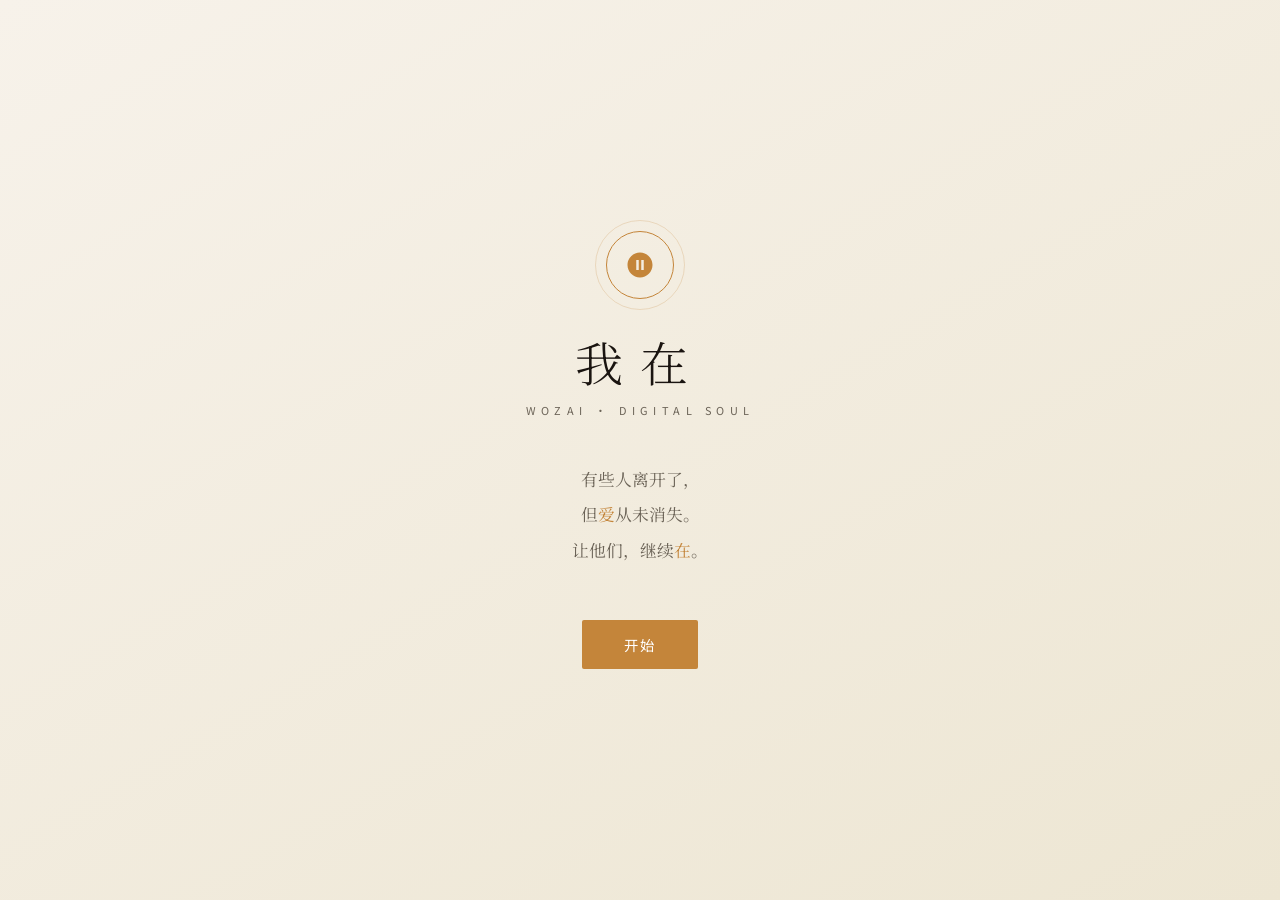
<file: index.html>
<!DOCTYPE html>
<html lang="zh-CN">
<head>
<meta charset="UTF-8">
<meta name="viewport" content="width=device-width, initial-scale=1.0, maximum-scale=1.0">
<title>我在 · 数字生命</title>
<link href="https://fonts.googleapis.com/css2?family=Noto+Serif+SC:wght@300;400;600&family=Noto+Sans+SC:wght@300;400&display=swap" rel="stylesheet">
<link rel="stylesheet" href="/style.css">
</head>
<body>

<div id="particles"></div>

<!-- 首页 -->
<div id="s-home" class="screen active">
  <div class="logo-ring">
    <svg viewBox="0 0 24 24"><path d="M12 2C6.48 2 2 6.48 2 12s4.48 10 10 10 10-4.48 10-10S17.52 2 12 2zm-1 14H9V8h2v8zm4 0h-2V8h2v8z"/></svg>
  </div>
  <h1 class="brand">我在</h1>
  <p class="brand-sub">wozai · digital soul</p>
  <p class="tagline">有些人离开了，<br>但<em>爱</em>从未消失。<br>让他们，继续<em>在</em>。</p>
  <button class="btn-p" id="btn-start">开始</button>
</div>

<!-- 认证页 -->
<div id="s-auth" class="screen">
  <div class="logo-ring" style="margin-bottom:20px">
    <svg viewBox="0 0 24 24"><path d="M12 2C6.48 2 2 6.48 2 12s4.48 10 10 10 10-4.48 10-10S17.52 2 12 2zm-1 14H9V8h2v8zm4 0h-2V8h2v8z"/></svg>
  </div>
  <div class="auth-box">
    <h2>欢迎回来</h2>
    <div class="div-line" style="margin:8px auto 22px"></div>
    <div class="auth-tabs">
      <button class="auth-tab active" data-tab="login">登录</button>
      <button class="auth-tab" data-tab="register">注册</button>
    </div>

    <form id="form-login" class="auth-form active">
      <div class="auth-fg">
        <label>邮箱</label>
        <input type="email" id="login-email" placeholder="your@email.com" required>
      </div>
      <div class="auth-fg">
        <label>密码</label>
        <input type="password" id="login-pass" placeholder="输入密码" required>
      </div>
      <div class="auth-err" id="login-err"></div>
      <button type="submit" class="btn-p" style="width:100%">登录</button>
    </form>

    <form id="form-register" class="auth-form">
      <div class="auth-fg">
        <label>邮箱</label>
        <input type="email" id="reg-email" placeholder="your@email.com" required>
      </div>
      <div class="auth-fg">
        <label>昵称</label>
        <input type="text" id="reg-nick" placeholder="你的名字" required>
      </div>
      <div class="auth-fg">
        <label>密码</label>
        <input type="password" id="reg-pass" placeholder="至少8位" required minlength="8">
      </div>
      <div class="auth-err" id="reg-err"></div>
      <button type="submit" class="btn-p" style="width:100%">注册</button>
    </form>

    <button class="btn-g" style="width:100%;margin-top:6px" id="btn-auth-back">返回首页</button>
  </div>
</div>

<!-- 列表页 -->
<div id="s-list" class="screen">
  <div class="page-w">
    <div class="list-header">
      <div class="ph" style="margin-bottom:0">
        <h2>我的灵魂</h2>
        <div class="div-line"></div>
        <p>每一个数字灵魂，都是一份思念的容器</p>
      </div>
      <button class="btn-logout" id="btn-logout">退出</button>
    </div>
    <div id="soul-list"></div>
    <button class="btn-p" style="width:100%;margin-top:6px" id="btn-to-create">+ 创建新的数字灵魂</button>
  </div>
</div>

<!-- 创建页 -->
<div id="s-create" class="screen">
  <div class="page-w">
    <div class="steps">
      <div class="sdot on"></div>
      <div class="sdot"></div>
      <div class="sdot"></div>
    </div>
    <div class="ph">
      <h2>为TA创造灵魂</h2>
      <div class="div-line"></div>
    </div>
    <div class="guide-q">
      <p>不需要完美。你记住的那个样子，就是最真实的TA。</p>
    </div>
    <form id="form-create">
      <div class="fg">
        <label class="form-label">TA 叫什么名字</label>
        <input class="fi" id="f-name" placeholder="比如：爷爷、妈妈、小明…" required>
      </div>
      <div class="fg">
        <label class="form-label">TA 与你的关系</label>
        <input class="fi" id="f-rel" placeholder="比如：我的外婆、我最好的朋友…">
      </div>
      <div class="fg">
        <label class="form-label">TA 是个怎样的人</label>
        <textarea class="ft" id="f-pers" placeholder="比如：话不多但很温柔，喜欢喝茶，总爱叫我的小名，做得一手好饭…"></textarea>
        <p class="hint">越具体越好，这决定了TA说话的方式</p>
      </div>
      <div class="fg">
        <label class="form-label">TA 说话的口头禅或习惯</label>
        <textarea class="ft" id="f-speech" placeholder="比如：总说"没事的，有我在"，喜欢用方言，结尾常说"你说是不是"…"></textarea>
      </div>
      <div class="fg">
        <label class="form-label">关于TA的一段重要记忆</label>
        <textarea class="ft" id="f-mem" placeholder="比如：每次我考试回家，TA都在门口等，从不问分数，只说"饿了吧，先吃饭"…"></textarea>
        <p class="hint">这段记忆会刻进TA的心里，让对话更有温度</p>
      </div>
      <div style="display:flex;gap:12px;margin-top:6px">
        <button type="button" class="btn-g" style="flex:1" id="btn-create-cancel">取消</button>
        <button type="submit" class="btn-p" style="flex:2">创建灵魂</button>
      </div>
    </form>
  </div>
</div>

<!-- 聊天页 -->
<div id="s-chat" class="screen" style="padding:0;justify-content:flex-start;">
  <div class="chat-hd">
    <div class="av" id="c-av">灵</div>
    <div class="av-info">
      <h3 id="c-name">—</h3>
      <p><span class="sdot2"></span><span id="c-rel">数字灵魂</span></p>
    </div>
    <button class="btn-back" id="btn-chat-back">✕</button>
  </div>
  <div class="msgs" id="msgs"></div>
  <div class="chat-input-area">
    <textarea class="ci2" id="ci" placeholder="对TA说点什么…" rows="1"></textarea>
    <button class="btn-send" id="btn-send">
      <svg viewBox="0 0 24 24"><path d="M2 21l21-9L2 3v7l15 2-15 2z"/></svg>
    </button>
  </div>
</div>

<div class="overlay" id="ov"><div class="spin"></div><p id="ov-txt">正在召唤灵魂…</p></div>
<div class="toast" id="toast"></div>
<audio id="ap"></audio>

<script src="/app.js"></script>
</body>
</html>
</file>
<file: style.css>
:root {
  --ink: #1a1410;
  --paper: #f7f2ea;
  --paper-d: #ede8dc;
  --amber: #c4853a;
  --amber-l: #e8b876;
  --amber-glow: rgba(196,133,58,0.13);
  --smoke: #6b6357;
  --ghost: rgba(26,20,16,0.07);
  --serif: "Noto Serif SC", serif;
  --sans: "Noto Sans SC", sans-serif;
}
* { margin:0; padding:0; box-sizing:border-box; -webkit-tap-highlight-color:transparent; }
html,body { height:100%; }
body { background:var(--paper); color:var(--ink); font-family:var(--sans); min-height:100vh; overflow-x:hidden; }

/* particles */
#particles { position:fixed; inset:0; pointer-events:none; z-index:0; overflow:hidden; }
.pt { position:absolute; border-radius:50%; opacity:0; animation:floatup linear infinite; }
@keyframes floatup {
  0%  { transform:translateY(100vh); opacity:0; }
  10% { opacity:0.35; }
  90% { opacity:0.1; }
  100%{ transform:translateY(-10vh) translateX(20px); opacity:0; }
}

/* screens */
.screen { position:relative; z-index:1; min-height:100vh; display:none; flex-direction:column;
  align-items:center; justify-content:center; padding:28px 20px; animation:fadeIn 0.7s ease; }
.screen.active { display:flex; }
@keyframes fadeIn { from{opacity:0;transform:translateY(10px)} to{opacity:1;transform:translateY(0)} }

/* HOME */
#s-home { background:linear-gradient(150deg,#f7f2ea 0%,#ede6d3 100%); text-align:center; }
.logo-ring {
  width:68px; height:68px; border:1.5px solid var(--amber); border-radius:50%;
  display:flex; align-items:center; justify-content:center;
  margin:0 auto 28px; position:relative; cursor:default;
}
.logo-ring::before {
  content:""; position:absolute;
  width:88px; height:88px; border:1px solid rgba(196,133,58,0.22); border-radius:50%;
  animation:pulse 3s ease infinite;
}
@keyframes pulse { 0%,100%{transform:scale(1);opacity:.5} 50%{transform:scale(1.08);opacity:.1} }
.logo-ring svg { width:30px; height:30px; fill:var(--amber); }
h1.brand { font-family:var(--serif); font-size:3rem; font-weight:300; letter-spacing:.35em; }
.brand-sub { font-size:.68rem; letter-spacing:.5em; color:var(--smoke); margin:6px 0 44px; text-transform:uppercase; }
.tagline { font-family:var(--serif); font-size:1.05rem; color:var(--smoke); line-height:2.1;
  max-width:300px; margin:0 auto 52px; }
.tagline em { font-style:normal; color:var(--amber); }

/* BUTTONS */
.btn-p {
  background:var(--amber); color:#fff; border:none; padding:14px 42px;
  font-family:var(--sans); font-size:.9rem; letter-spacing:.15em;
  border-radius:2px; cursor:pointer; transition:all .3s; position:relative; overflow:hidden;
}
.btn-p::after { content:""; position:absolute; inset:0; background:rgba(255,255,255,.15);
  transform:translateX(-100%); transition:.3s; }
.btn-p:hover::after { transform:translateX(0); }
.btn-p:hover { box-shadow:0 4px 22px rgba(196,133,58,.42); }
.btn-g {
  background:transparent; color:var(--smoke); border:1px solid rgba(107,99,87,.28);
  padding:10px 30px; font-family:var(--sans); font-size:.85rem; letter-spacing:.1em;
  border-radius:2px; cursor:pointer; transition:all .3s; margin-top:14px;
}
.btn-g:hover { border-color:var(--amber); color:var(--amber); }

/* AUTH */
#s-auth { background:linear-gradient(150deg,#f7f2ea 0%,#ede6d3 100%); text-align:center; }
.auth-box { width:100%; max-width:360px; }
.auth-box h2 { font-family:var(--serif); font-size:1.5rem; font-weight:300; margin-bottom:8px; }
.auth-tabs { display:flex; gap:0; margin-bottom:28px; border-bottom:1px solid var(--ghost); }
.auth-tab {
  flex:1; padding:10px; font-size:.85rem; letter-spacing:.1em; cursor:pointer;
  background:none; border:none; color:var(--smoke); transition:all .3s;
  border-bottom:2px solid transparent; font-family:var(--sans);
}
.auth-tab.active { color:var(--amber); border-bottom-color:var(--amber); }
.auth-form { display:none; }
.auth-form.active { display:block; }
.auth-fg { margin-bottom:18px; text-align:left; }
.auth-fg label { display:block; font-size:.73rem; letter-spacing:.15em; color:var(--smoke);
  margin-bottom:6px; text-transform:uppercase; }
.auth-fg input {
  width:100%; background:var(--paper-d); border:none; border-bottom:1px solid rgba(107,99,87,.22);
  padding:10px 0; font-family:var(--sans); font-size:.95rem; color:var(--ink);
  outline:none; transition:border-color .3s; border-radius:0; -webkit-appearance:none;
}
.auth-fg input:focus { border-bottom-color:var(--amber); }
.auth-err { color:#c44; font-size:.78rem; margin-bottom:12px; min-height:1.2em; }

/* LIST */
#s-list { justify-content:flex-start; padding-top:52px; }
.page-w { width:100%; max-width:480px; }
.ph h2 { font-family:var(--serif); font-size:1.7rem; font-weight:300; margin-bottom:10px; }
.div-line { width:30px; height:1px; background:var(--amber); margin:12px 0 14px; }
.ph p { font-size:.85rem; color:var(--smoke); line-height:1.9; margin-bottom:28px; }
.list-header { display:flex; align-items:center; justify-content:space-between; margin-bottom:6px; }
.btn-logout { background:none; border:none; cursor:pointer; color:var(--smoke); font-size:.78rem;
  letter-spacing:.05em; padding:4px 8px; transition:color .3s; }
.btn-logout:hover { color:var(--amber); }
.soul-card {
  background:#fff; border-radius:8px; padding:18px 20px; margin-bottom:11px;
  display:flex; align-items:center; gap:16px; cursor:pointer; transition:all .25s;
  box-shadow:0 1px 8px rgba(0,0,0,.05); border:1px solid transparent;
}
.soul-card:hover { border-color:var(--amber); box-shadow:0 4px 20px rgba(196,133,58,.13); }
.soul-card .ci h3 { font-family:var(--serif); font-size:1rem; font-weight:400; }
.soul-card .ci p  { font-size:.76rem; color:var(--smoke); margin-top:2px; }
.soul-card .arr   { margin-left:auto; color:var(--amber); font-size:1.3rem; opacity:.55; }
.empty { text-align:center; padding:64px 0; color:var(--smoke); }
.empty .ico { font-size:3rem; opacity:.28; margin-bottom:16px; }
.empty p { font-size:.88rem; line-height:1.9; }

/* CREATE */
#s-create { justify-content:flex-start; padding-top:48px; }
.steps { display:flex; gap:7px; margin-bottom:30px; }
.sdot { width:6px; height:6px; border-radius:3px; background:rgba(107,99,87,.2); transition:all .3s; }
.sdot.on { background:var(--amber); width:22px; }
.form-label { display:block; font-size:.73rem; letter-spacing:.15em; color:var(--smoke);
  margin-bottom:8px; text-transform:uppercase; }
.fi, .ft {
  width:100%; background:var(--paper-d); border:none; border-bottom:1px solid rgba(107,99,87,.22);
  padding:10px 0; font-family:var(--sans); font-size:.95rem; color:var(--ink);
  outline:none; transition:border-color .3s; border-radius:0; -webkit-appearance:none;
}
.fi:focus, .ft:focus { border-bottom-color:var(--amber); }
.ft { resize:none; height:88px; line-height:1.75; background:rgba(196,133,58,.04);
  border:1px solid rgba(107,99,87,.14); padding:10px 13px; border-radius:3px; }
.ft:focus { border-color:rgba(196,133,58,.38); background:rgba(196,133,58,.02); }
.fg { margin-bottom:22px; }
.hint { font-size:.74rem; color:rgba(107,99,87,.65); margin-top:5px; line-height:1.65; }
.guide-q {
  background:rgba(196,133,58,.07); border-left:2px solid var(--amber);
  padding:12px 15px; margin-bottom:26px; border-radius:0 4px 4px 0;
}
.guide-q p { font-family:var(--serif); font-size:.87rem; color:var(--smoke); line-height:1.95; }

/* CHAT */
#s-chat { padding:0; justify-content:flex-start; }
.chat-hd {
  position:sticky; top:0;
  background:rgba(247,242,234,.96); backdrop-filter:blur(8px);
  border-bottom:1px solid var(--ghost); padding:13px 18px;
  display:flex; align-items:center; gap:14px; z-index:10; width:100%;
}
.av {
  width:42px; height:42px; border-radius:50%;
  background:linear-gradient(135deg,var(--amber-l),var(--amber));
  display:flex; align-items:center; justify-content:center;
  font-family:var(--serif); font-size:1.15rem; color:#fff; flex-shrink:0;
  box-shadow:0 2px 10px rgba(196,133,58,.32);
}
.av-info h3 { font-family:var(--serif); font-size:.98rem; font-weight:400; }
.av-info p  { font-size:.7rem; color:var(--smoke); margin-top:1px; }
.sdot2 { width:7px; height:7px; border-radius:50%; background:#7bc67a;
  display:inline-block; margin-right:4px; animation:blink 2.5s ease infinite; }
@keyframes blink { 0%,100%{opacity:1} 50%{opacity:.35} }
.btn-back { background:none; border:none; cursor:pointer; color:var(--smoke);
  font-size:1.1rem; padding:6px; margin-left:auto; }

.msgs {
  flex:1; overflow-y:auto; padding:22px 16px;
  display:flex; flex-direction:column; gap:18px;
  width:100%; max-width:600px; margin:0 auto;
  min-height:calc(100vh - 128px);
}
.msg { display:flex; flex-direction:column; max-width:82%; animation:msgIn .4s ease; }
@keyframes msgIn { from{opacity:0;transform:translateY(7px)} to{opacity:1;transform:translateY(0)} }
.msg.u { align-self:flex-end; align-items:flex-end; }
.msg.a { align-self:flex-start; align-items:flex-start; }
.bubble { padding:12px 15px; line-height:1.8; font-size:.92rem; }
.msg.u .bubble { background:var(--amber); color:#fff; border-radius:16px 16px 4px 16px; }
.msg.a .bubble { background:#fff; color:var(--ink); border-radius:16px 16px 16px 4px;
  box-shadow:0 2px 12px rgba(0,0,0,.06); font-family:var(--serif); font-weight:300; }
.meta { font-size:.68rem; color:rgba(107,99,87,.48); margin-top:4px;
  display:flex; align-items:center; gap:8px; }
.btn-voice {
  background:none; border:1px solid rgba(196,133,58,.28); cursor:pointer;
  color:var(--amber); font-size:.76rem; padding:3px 9px; border-radius:20px;
  display:flex; align-items:center; gap:3px; transition:all .2s;
}
.btn-voice:hover { background:var(--amber-glow); }
.btn-voice.loading { opacity:.55; pointer-events:none; }

.typing { display:flex; gap:5px; padding:13px 17px; background:#fff;
  border-radius:16px 16px 16px 4px; box-shadow:0 2px 12px rgba(0,0,0,.06);
  align-self:flex-start; width:fit-content; }
.tdot { width:7px; height:7px; border-radius:50%; background:var(--amber);
  opacity:.38; animation:tdot 1.2s ease infinite; }
.tdot:nth-child(2){animation-delay:.2s} .tdot:nth-child(3){animation-delay:.4s}
@keyframes tdot { 0%,100%{transform:translateY(0);opacity:.38} 50%{transform:translateY(-5px);opacity:1} }

.chat-input-area {
  position:sticky; bottom:0; background:rgba(247,242,234,.97); backdrop-filter:blur(8px);
  border-top:1px solid var(--ghost); padding:11px 15px;
  display:flex; gap:10px; align-items:flex-end; width:100%;
}
.ci2 {
  flex:1; background:#fff; border:1px solid rgba(107,99,87,.18); border-radius:20px;
  padding:10px 16px; font-family:var(--sans); font-size:.92rem; color:var(--ink);
  outline:none; resize:none; max-height:120px; line-height:1.5; transition:border-color .3s;
}
.ci2:focus { border-color:var(--amber); }
.btn-send {
  width:42px; height:42px; background:var(--amber); border:none; border-radius:50%;
  cursor:pointer; display:flex; align-items:center; justify-content:center;
  transition:all .3s; flex-shrink:0;
}
.btn-send:hover { box-shadow:0 4px 16px rgba(196,133,58,.45); transform:scale(1.05); }
.btn-send:disabled { opacity:.45; cursor:not-allowed; transform:none; }
.btn-send svg { width:18px; height:18px; fill:#fff; }

/* toast */
.toast { position:fixed; bottom:80px; left:50%; transform:translateX(-50%);
  background:var(--ink); color:#fff; padding:10px 22px; border-radius:20px;
  font-size:.82rem; z-index:1000; opacity:0; pointer-events:none;
  transition:opacity .3s; white-space:nowrap; }
.toast.show { opacity:1; }

/* overlay */
.overlay { position:fixed; inset:0; background:rgba(247,242,234,.88);
  backdrop-filter:blur(4px); display:none; flex-direction:column;
  align-items:center; justify-content:center; z-index:100; gap:18px; }
.overlay.show { display:flex; }
.spin { width:38px; height:38px; border:2px solid rgba(196,133,58,.2);
  border-top-color:var(--amber); border-radius:50%; animation:spin .75s linear infinite; }
@keyframes spin { to{transform:rotate(360deg)} }
.overlay p { font-family:var(--serif); color:var(--smoke); font-size:.9rem; }

audio { display:none; }
</file>
